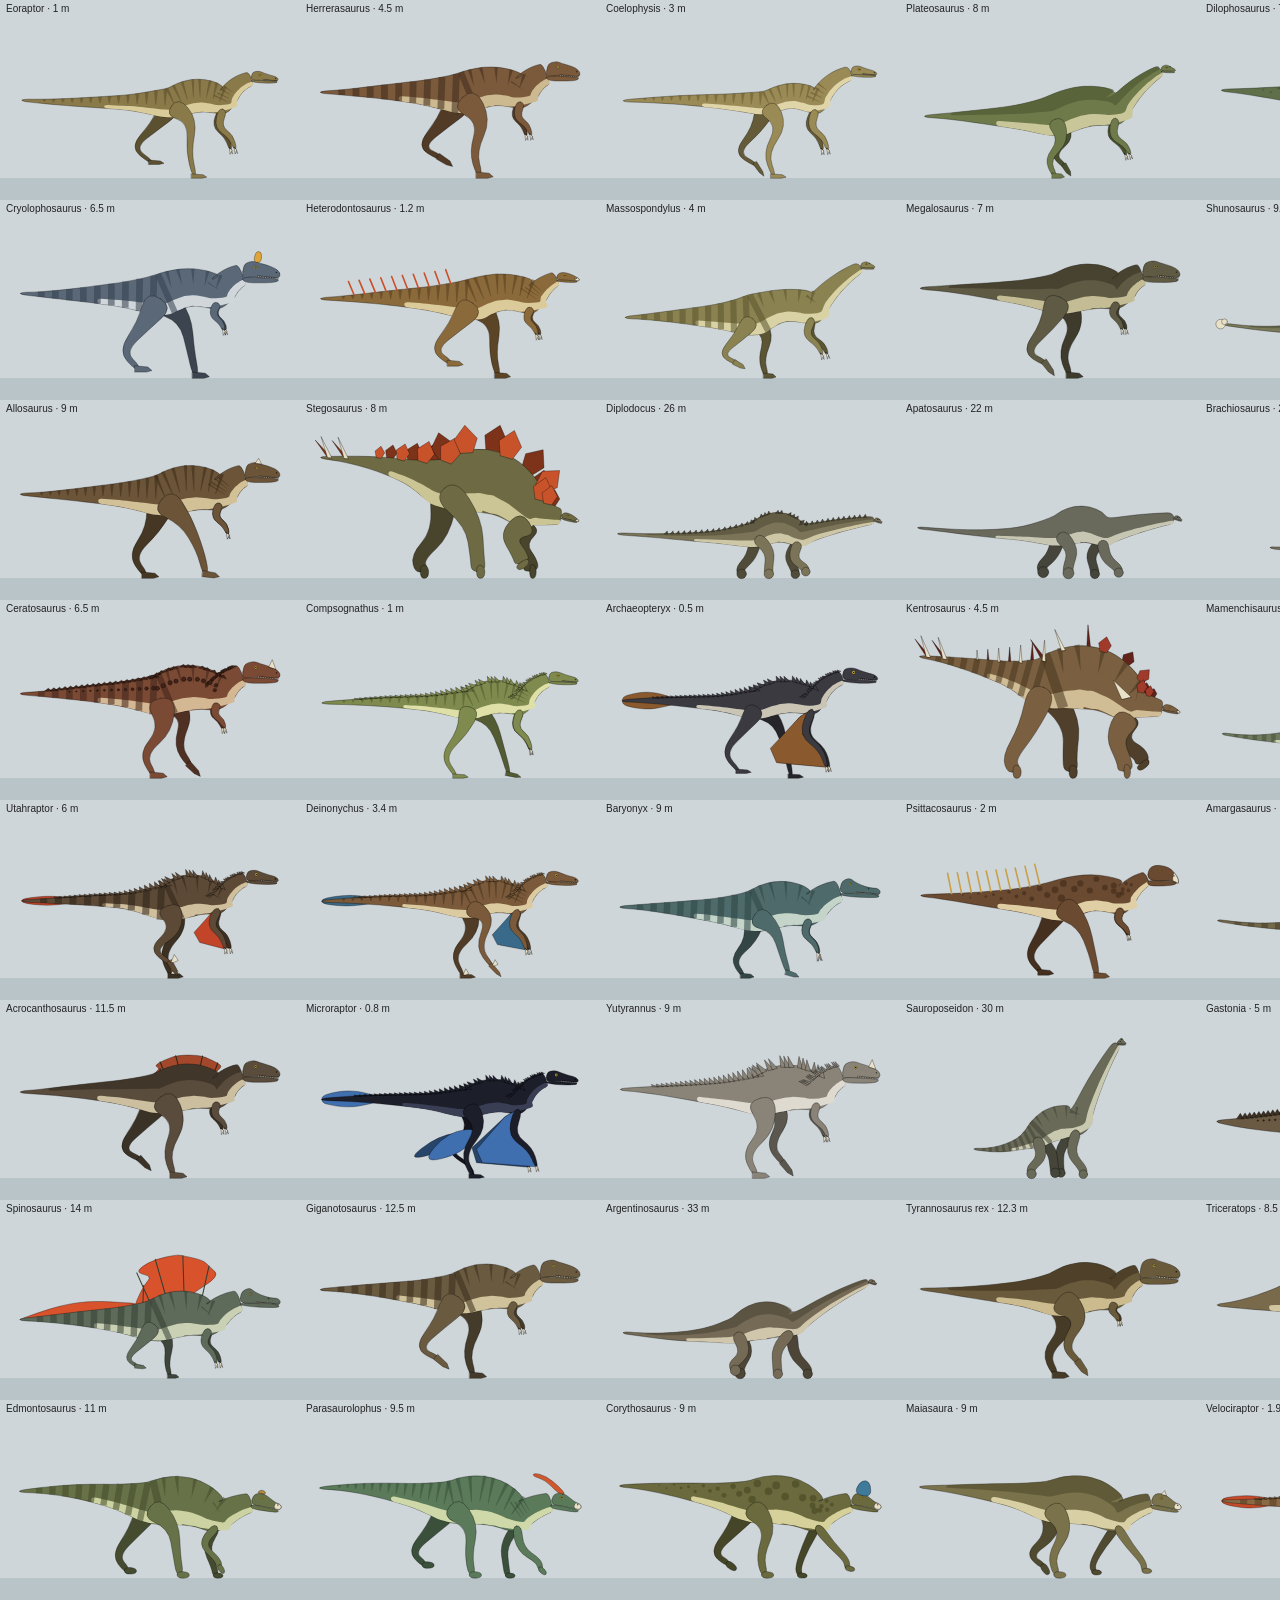
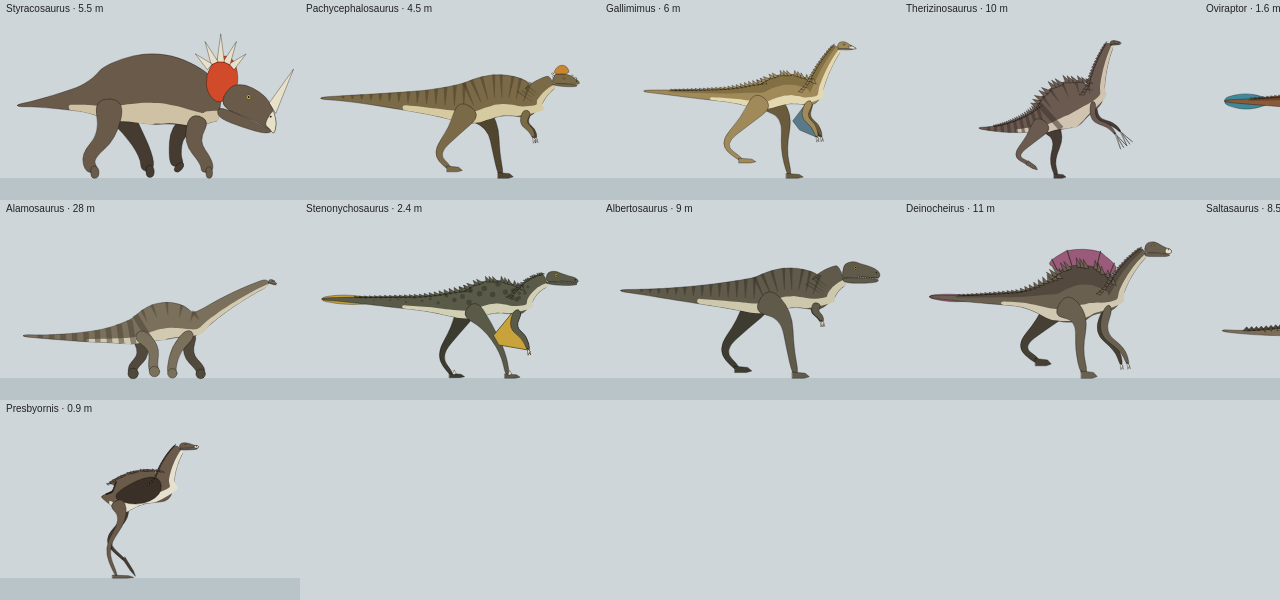
<file: tools/lineup.html>
<!doctype html><meta charset="utf-8"><title>lineup</title>
<style>body{margin:0;background:#cfd6da;font:11px system-ui}canvas{display:block}</style>
<canvas id="c"></canvas>
<script type="module">
// Every walking species in one sheet, to check the rig: tools/lineup.html?[bones=1][&run=1][&headTo=-1][&jaw=1][&only=id,id][&phase=0.3]
import { WALKERS, species } from '../js/species.js';
import { pose, parts, bones, size } from '../js/rig.js';
import { drawParts, palette } from '../js/draw.js';
const q = new URLSearchParams(location.search);
const list = q.get('only') ? q.get('only').split(',').map(species) : WALKERS;
const cols = +(q.get('cols') || 6), cw = 300, ch = 200, rows = Math.ceil(list.length / cols);
c.width = cols * cw; c.height = rows * ch;
const g = c.getContext('2d');
list.forEach((sp, i) => {
  const x0 = (i % cols) * cw, y0 = Math.floor(i / cols) * ch, sz = size(sp);
  const k = Math.min((cw - 20) / (sp.len * 1.05), (ch - 40) / (sz.tall * 1.15));
  g.fillStyle = '#b9c4c9'; g.fillRect(x0, y0 + ch - 22, cw, 22);
  const p = pose(sp, { phase: +(q.get('phase') ?? 0.15 + i * 0.07), run: +(q.get('run') || 0), headTo: +(q.get('headTo') || 0), jaw: +(q.get('jaw') || 0), crouch: +(q.get('crouch') || 0), rear: +(q.get('rear') || 0), t: i });
  let minx = 1e9, maxx = -1e9; for (const n of p.nodes) { minx = Math.min(minx, n.x); maxx = Math.max(maxx, n.x); } maxx = Math.max(maxx, p.head.x + p.head.len);
  const T = { x: x0 + cw / 2 - (minx + maxx) / 2 * k, y: y0 + ch - 22, k, dir: 1 };
  if (q.get('bones')) drawParts(g, bones(p), T, { pal: { bone: '#f4ecd6', boneFar: '#a9a08a', hole: '#2a2a2a' }, stroke: '#2a2a2a', lw: 0.6, pupil: false });
  else drawParts(g, parts(p), T, { pal: palette(sp), stroke: 'rgba(0,0,0,.45)', lw: 0.7 });
  g.fillStyle = '#222'; g.fillText(`${sp.name} · ${sp.len} m`, x0 + 6, y0 + 12);
});
window.__done = 1;
</script>
</file>
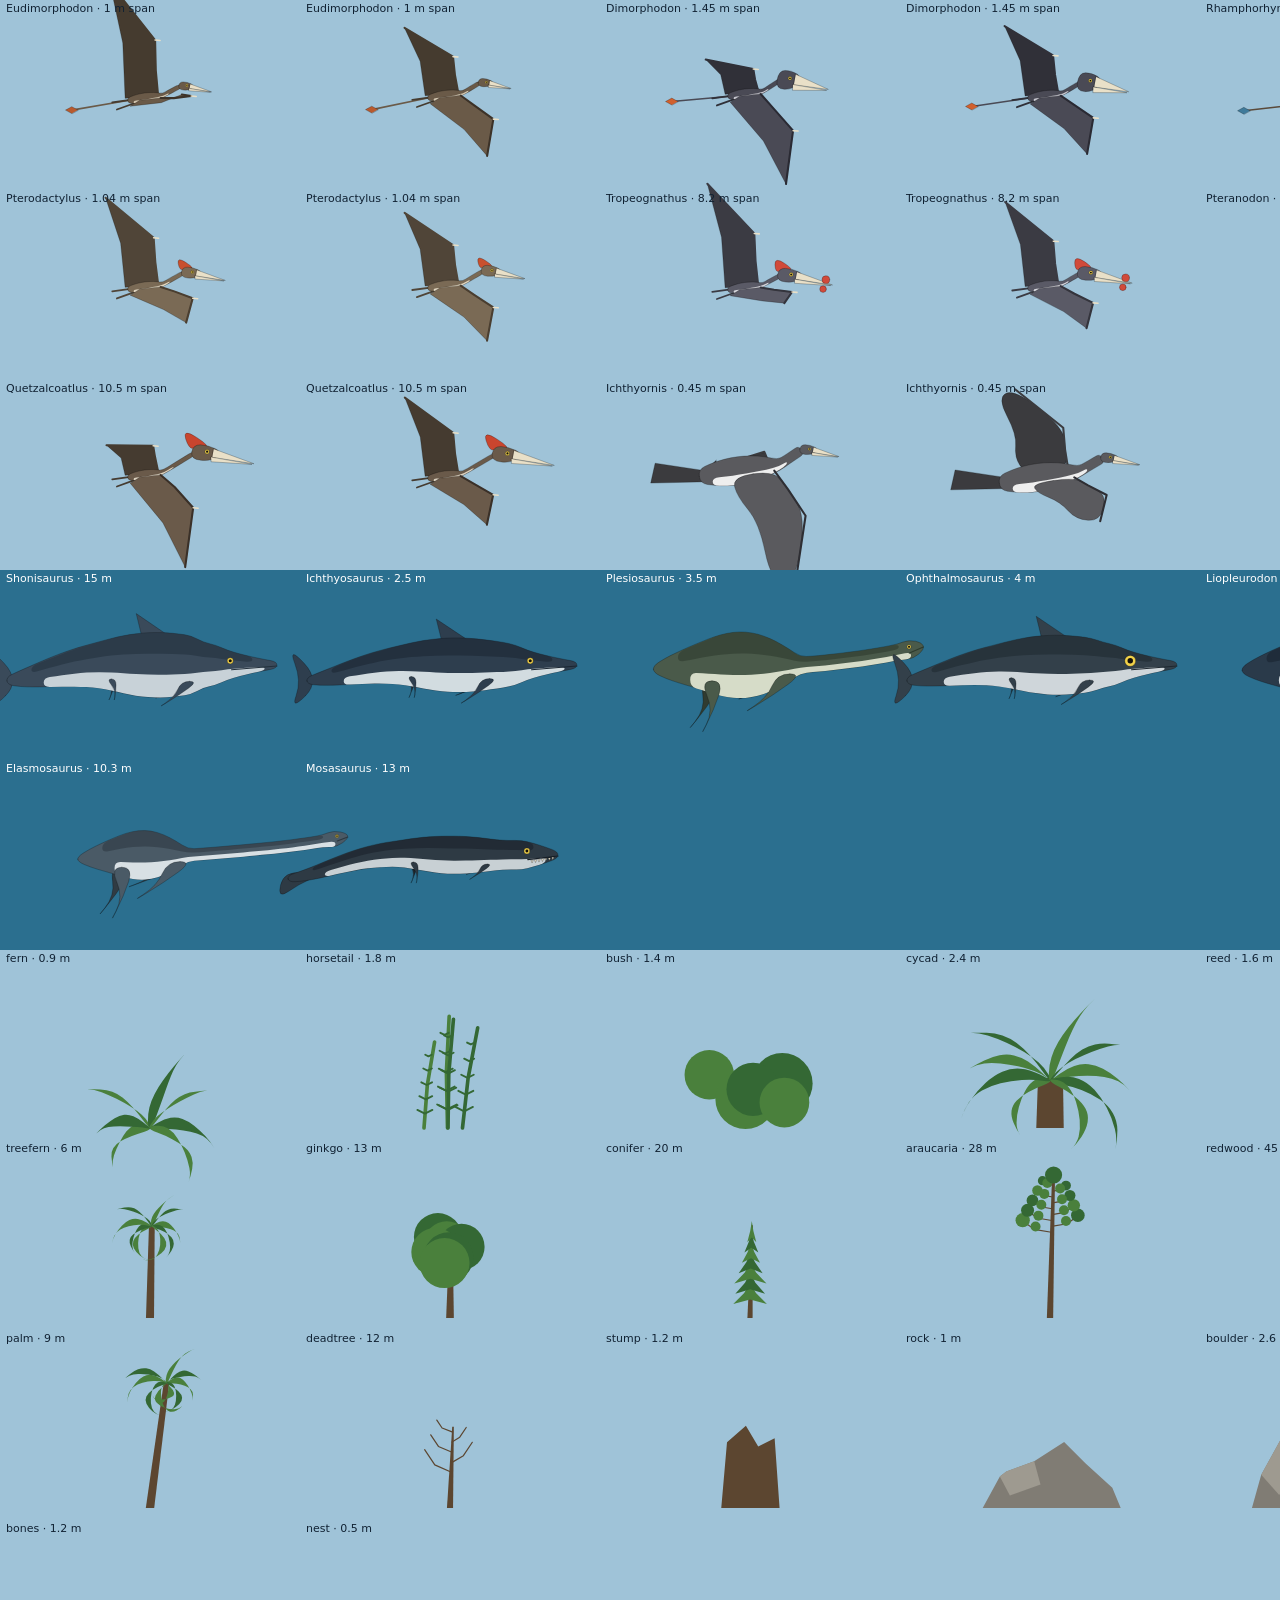
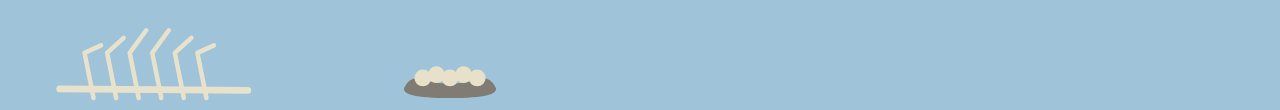
<file: tools/others.html>
<!doctype html><meta charset="utf-8"><title>flyers and swimmers</title>
<style>body{margin:0;background:#9fc3d8}canvas{display:block}</style>
<canvas id="c"></canvas>
<script type="module">
// Flyers, swimmers and plants in one sheet, to check swimfly.js and flora.js: tools/others.html?[t=1.3]
import { FLYERS, SWIMMERS } from '../js/species.js';
import { flyParts, swimParts } from '../js/swimfly.js';
import { PLANTS, plantParts, plantPalette } from '../js/flora.js';
import { drawParts, palette } from '../js/draw.js';
const q = new URLSearchParams(location.search), t = +(q.get('t') || 1.3);
const cw = 300, ch = 190, cols = 6; c.width = cols * cw; c.height = ch * 9;
const g = c.getContext('2d'); g.font = '11px system-ui';
let i = 0;
const cell = () => { const x = (i % cols) * cw, y = Math.floor(i / cols) * ch; i++; return [x, y]; };
for (const sp of FLYERS) for (const glide of [0, 1]) { const [x, y] = cell(); drawParts(g, flyParts(sp, { t: t + glide * 0.2, glide }), { x: x + cw / 2, y: y + ch / 2, k: (cw - 40) / sp.span, dir: 1 }, { pal: palette(sp), stroke: 'rgba(0,0,0,.4)', lw: 0.6 }); g.fillStyle = '#123'; g.fillText(`${sp.name} · ${sp.span} m span`, x + 6, y + 12); }
i = Math.ceil(i / cols) * cols;
g.fillStyle = '#2b6f8f'; g.fillRect(0, Math.floor(i / cols) * ch, c.width, ch * 2);
for (const sp of SWIMMERS) { const [x, y] = cell(); drawParts(g, swimParts(sp, { t }), { x: x + cw / 2, y: y + ch / 2, k: (cw - 30) / sp.len, dir: 1 }, { pal: palette(sp), stroke: 'rgba(0,0,0,.4)', lw: 0.6 }); g.fillStyle = '#fff'; g.fillText(`${sp.name} · ${sp.len} m`, x + 6, y + 12); }
i = Math.ceil(i / cols) * cols;
for (const kind of Object.keys(PLANTS)) { const [x, y] = cell(); drawParts(g, plantParts(kind, i * 7, 0.5), { x: x + cw / 2, y: y + ch - 12, k: Math.min(60, (ch - 40) / PLANTS[kind].h / 1.3), dir: 1 }, { pal: plantPalette(1) }); g.fillStyle = '#123'; g.fillText(`${kind} · ${PLANTS[kind].h} m`, x + 6, y + 12); }
window.__done = 1;
</script>
</file>
